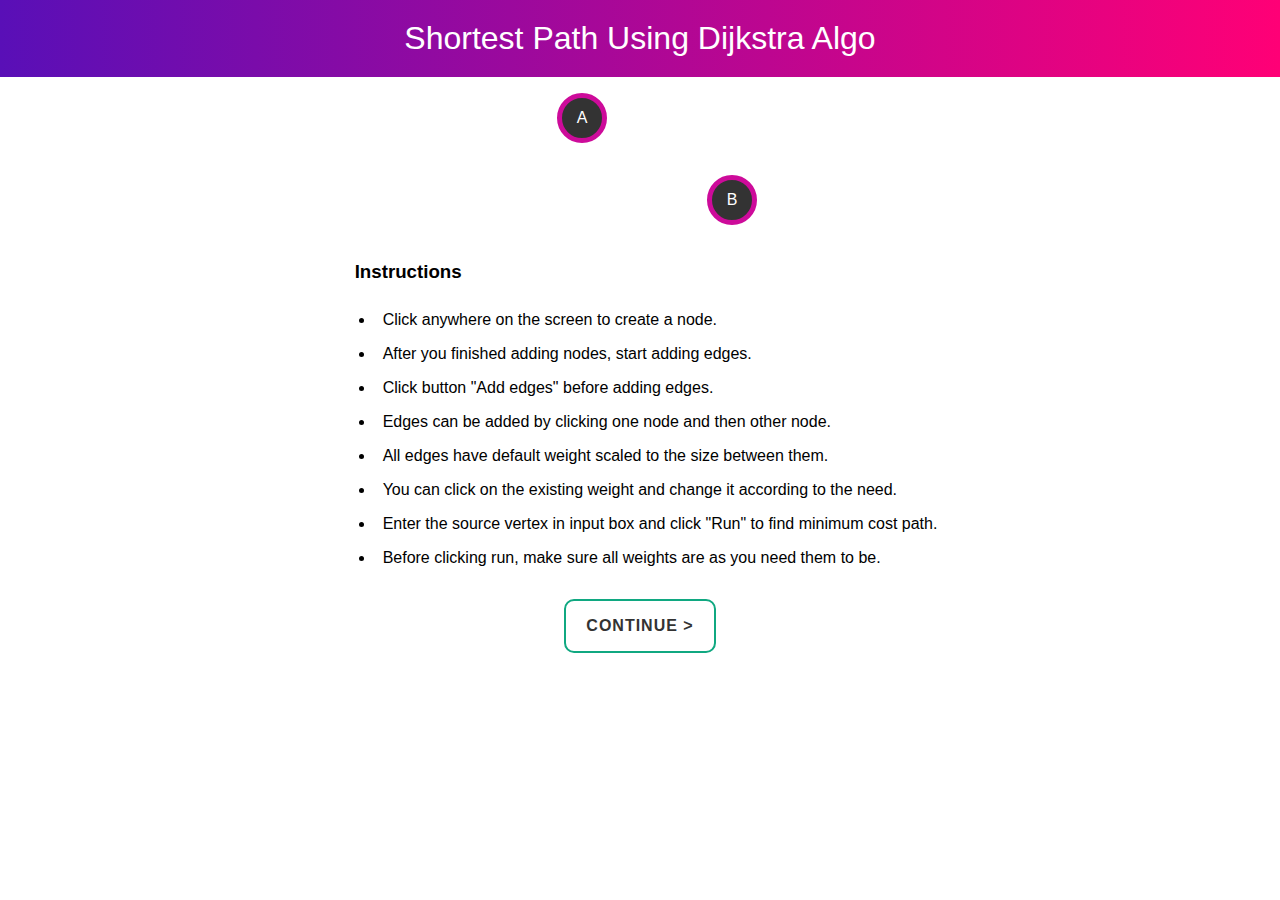
<file: instructions.html>
<!DOCTYPE html>
<html lang="en">
  <head>
    <meta charset="UTF-8" />
    <meta name="viewport" content="width=device-width, initial-scale=1.0" />
    <meta http-equiv="X-UA-Compatible" content="ie=edge" />
    <link rel="stylesheet" href="style.css" />
    <style>
      body {
        width: 100%;
        height: 100vh;
        display: flex;
        flex-direction: column;
        align-items: center;
        overflow-y: scroll;
      }
      .inline {
        background-color: #333;
        position: static;
        display: inline-block;
        text-align: center;
        line-height: 40px;
        margin: 1rem;
      }
      .continue-link {
        padding: 16px 20px;
        border-radius: 10px;
        outline: 0;
        cursor: pointer;
        margin: 1.5rem 0;
        box-shadow: none;
        font-weight: bold;
        text-transform: uppercase;
        font-family: Arial, Helvetica, sans-serif;
        letter-spacing: 1px;
        text-decoration: none;
        color: #333;
        border: 2px solid #10a881;
      }
      .continue-link:active {
        color: #10a881;
      }
    </style>
    <title>Instructions | Shortest Path Using Dijkstra Algo</title>
  </head>
  <body>
    <header>
      <div class="title">
        <a href="index.html">Shortest Path Using Dijkstra Algo</a>
      </div>
    </header>
    <div class="block inline" style="margin-left: -100px">A</div>
    <div class="block inline" style="margin-left: 200px">B</div>
    <main>
      <h3>Instructions</h3>
      <ul>
        <li>Click anywhere on the screen to create a node.</li>
        <li>After you finished adding nodes, start adding edges.</li>
        <li>Click button "Add edges" before adding edges.</li>
        <li>Edges can be added by clicking one node and then other node.</li>
        <li>All edges have default weight scaled to the size between them.</li>
        <li>
          You can click on the existing weight and change it according to the
          need.
        </li>
        <li>
          Enter the source vertex in input box and click "Run" to find minimum
          cost path.
        </li>
        <li>
          Before clicking run, make sure all weights are as you need them to be.
        </li>
      </ul>
    </main>
    <a href="index.html" class="continue-link">Continue ></a>
  </body>
</html>
</file>
<file: style.css>
* {
  box-sizing: border-box;
  margin: 0;
}
body {
  font-family: "Segoe UI", Tahoma, Geneva, Verdana, sans-serif;
}
.drawing-area {
  display: flex;
  position: absolute;
  top: 0;
  flex-wrap: wrap;
  justify-content: flex-start;
  align-items: flex-start;
  background-color: #333;
  width: 100%;
  height: 100vh;
  z-index: -1;
}
.drawing-area .click-instruction {
  position: absolute;
  top: 50%;
  left: 50%;
  transform: translate(-50%, -50%);
  color: #fff;
  pointer-events: none;
  z-index: -10;
}
.block {
  position: absolute;
  width: 50px;
  height: 50px;
  border: 5px solid rgb(205, 11, 154);
  border-radius: 50%;
  margin-top: -3px;
  display: flex;
  justify-content: center;
  align-items: center;
  color: #fff;
  cursor: pointer;
  z-index: 10;
}
.outline-btn {
  border: 2px solid rgb(102, 216, 159);
  background-color: transparent;
  border-radius: 4px;
  cursor: pointer;
  outline: none;
  color: #fff;
  padding: 6px 10px;
  box-shadow: 1px 2px 3px 1px #333;
}
.outline-btn:active {
  box-shadow: none;
}
.outline-btn:disabled {
  box-shadow: none;
}
.reset-btn {
  margin-left: 12px;
}
.line {
  height: 5px;
  background-color: rgb(241, 241, 241);
  position: absolute;
  transform-origin: top left;
  text-align: center;
  color: #eee;
  line-height: 2rem;
}
.line .edge-weight {
  padding: 0 10px;
  width: max-content;
  margin: auto;
}
header {
  width: 100%;
  padding: 20px;
  background: linear-gradient(to right, #590fb7 0%, #ff0076 100%);
  text-align: center;
}
header .title {
  font-size: 2rem;
  color: #fff;
}
header .title a:nth-child(2) {
  width: 40px;
  height: 40px;
  position: absolute;
  right: 10px;
}
header .title a {
  text-decoration: none;
  color: #fff;
}
header .title a img.logo {
  width: 80px;
  height: 40px; 
  margin-right: -20px;
  position: relative;
  top: 10px; 
}


a > img {
  width: 100%;
  height: 100%;
}
main h3 {
  padding: 20px;
  font-weight: 1.2rem;
}
main ul > li {
  padding: 0.5rem;
}
.options {
  margin-top: 20px;
  display: flex;
  justify-content: space-around;
}
.options input {
  outline: 0;
  padding: 6px;
  width: 100px;
}
.path {
  position: absolute;
  bottom: 60px;
  right: 0;
  height: min-content;
  color: #fff;
  overflow-x: scroll;
  width: 40%;
  min-width: 300px;
  background-color: rgba(146, 146, 146, 0.4);
  transition-duration: 1s;
}
.path::-webkit-scrollbar {
  display: none;
}
footer {
  background: linear-gradient(to right, #590fb7 0%, #ff0076 100%);
  color: #fff;
  padding: 10px;
  text-align: center;
  font-size: 14px;
  position: absolute;
 bottom:  6px;
  width: 100%;
  border-radius: 5px;
  box-shadow: 0px 0px 10px rgba(0, 0, 0, 0.5);
}

footer span {
  font-weight: bold;
  font-size: 16px;
}
</file>
